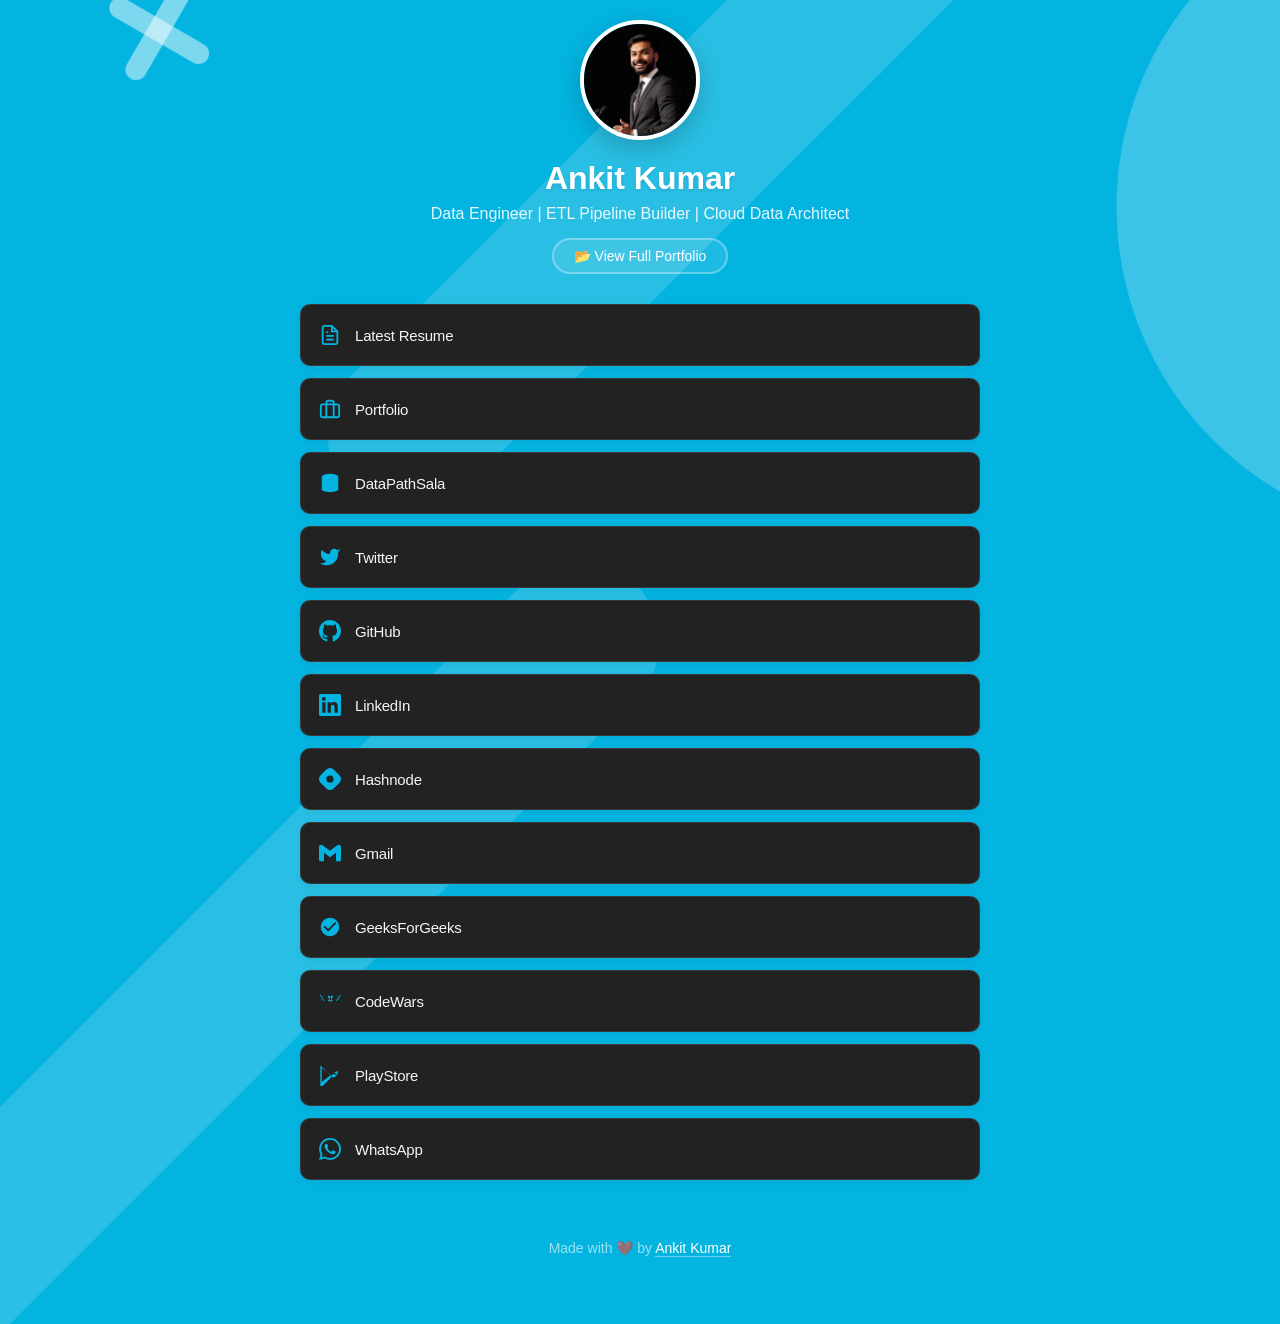
<file: links.html>
<!DOCTYPE html>
<html lang="en" class="no-js">
  <head>
    <meta charset="UTF-8" />
    <link rel="icon" href="img/favicon.ico" />
    
    <meta http-equiv="X-UA-Compatible" content="IE=edge" />
    <title>Ankit Kumar - Links | Connect With Me</title>
    <meta name="viewport" content="width=device-width, initial-scale=1, maximum-scale=1" />
    <meta name="description" content="Connect with Ankit Kumar - Full-Stack Developer. Find all my social media profiles, portfolio, resume, and contact links in one place." />
    <meta name="keywords" content="Ankit Kumar, ankitkj1999, Links, Social Media, Contact, Portfolio, Resume" />
    <meta name="author" content="Ankit Kumar" />
    
    <!-- Open Graph Meta Tags -->
    <meta property="og:title" content="Ankit Kumar - All Links" />
    <meta property="og:description" content="Connect with me on all platforms - Portfolio, Resume, Social Media & More" />
    <meta property="og:image" content="https://ankitkj1999.github.io/img/main.jpeg" />
    <meta property="og:url" content="https://ankitkj1999.github.io/links.html" />
    <meta property="og:type" content="website" />
    
    <!-- Twitter Card Meta Tags -->
    <meta name="twitter:card" content="summary_large_image" />
    <meta name="twitter:title" content="Ankit Kumar - All Links" />
    <meta name="twitter:description" content="Connect with me on all platforms" />
    <meta name="twitter:image" content="https://ankitkj1999.github.io/img/main.jpeg" />
    
    <link rel="shortcut icon" href="favicon.ico" />
    
    <style>
      * {
        margin: 0;
        padding: 0;
        box-sizing: border-box;
      }
      
      body {
        font-family: 'Poppins', -apple-system, BlinkMacSystemFont, 'Segoe UI', Roboto, 'Helvetica Neue', Arial, sans-serif;
        background-color: #04b4e0;
        min-height: 100vh;
        display: flex;
        justify-content: center;
        align-items: center;
        padding: 20px;
        position: relative;
        overflow-x: hidden;
        background-repeat: no-repeat;
        background-position: center;
        background-position: 50% 50%;
        background-size: cover;
      }
      
      /* Animated background effect */
      .lm-animated-bg {
        position: absolute;
        width: auto;
        height: auto;
        top: -28px;
        left: -28px;
        right: -28px;
        bottom: -28px;
        background-position: center center;
        background-size: cover;
        background-repeat: no-repeat;
        z-index: -1;
      }
      
      .start-page .mask {
        content: "";
        position: absolute;
        height: 100%;
        top: 0;
        right: 0;
        left: 0;
        bottom: 0;
        background: rgba(10, 10, 10, 0.45);
      }
      
      .container {
        max-width: 680px;
        width: 100%;
        position: relative;
        z-index: 1;
        animation: fadeInUp 0.8s ease-out;
      }
      
      @keyframes fadeInUp {
        from {
          opacity: 0;
          transform: translateY(30px);
        }
        to {
          opacity: 1;
          transform: translateY(0);
        }
      }
      
      .profile-section {
        text-align: center;
        margin-bottom: 30px;
        animation: fadeInUp 0.8s ease-out 0.2s both;
      }
      
      .profile-image {
        width: 120px;
        height: 120px;
        border-radius: 50%;
        border: 4px solid #fff;
        box-shadow: 0 8px 24px rgba(0, 0, 0, 0.2);
        margin: 0 auto 20px;
        display: block;
        object-fit: cover;
        transition: transform 0.3s ease;
      }
      
      .profile-image:hover {
        transform: scale(1.05);
      }
      
      .profile-name {
        font-size: 32px;
        font-weight: 700;
        color: #fff;
        margin-bottom: 8px;
        text-shadow: 0 2px 4px rgba(0, 0, 0, 0.1);
      }
      
      .profile-title {
        font-size: 16px;
        color: rgba(255, 255, 255, 0.9);
        font-weight: 400;
        margin-bottom: 15px;
      }
      
      .portfolio-link {
        display: inline-block;
        color: #fff;
        text-decoration: none;
        font-size: 14px;
        padding: 8px 20px;
        border: 2px solid rgba(255, 255, 255, 0.3);
        border-radius: 20px;
        transition: all 0.3s ease;
        background: rgba(255, 255, 255, 0.1);
        backdrop-filter: blur(10px);
      }
      
      .portfolio-link:hover {
        background: rgba(255, 255, 255, 0.2);
        border-color: rgba(255, 255, 255, 0.6);
        transform: translateY(-2px);
      }
      
      .links-grid {
        display: grid;
        gap: 12px;
      }
      
      .link-card {
        background: #222;
        border-radius: 10px;
        padding: 14px 18px;
        text-decoration: none;
        display: flex;
        align-items: center;
        gap: 14px;
        box-shadow: 0 2px 8px rgba(0, 0, 0, 0.06);
        transition: all 0.3s cubic-bezier(0.4, 0, 0.2, 1);
        position: relative;
        overflow: visible;
        border: 1px solid rgba(255, 255, 255, 0.1);
        animation: fadeInUp 0.6s ease-out both;
      }
      
      .link-card:hover {
        transform: translateY(-2px);
        box-shadow: 0 4px 16px rgba(0, 0, 0, 0.12);
        border-color: rgba(255, 255, 255, 0.2);
      }
      
      /* Subtle hover effect on link content */
      .link-card:hover .link-content {
        transform: translateX(-2px);
        transition: transform 0.2s ease;
      }
      
      /* Share button - hidden by default, visible on hover */
      .link-actions {
        opacity: 0;
        visibility: hidden;
        transition: all 0.3s ease;
        transform: translateX(10px);
      }
      
      .link-card:hover .link-actions {
        opacity: 1;
        visibility: visible;
        transform: translateX(0);
      }
      
      .link-card:active {
        transform: translateY(0px);
      }
      
      .link-icon {
        width: 22px;
        height: 22px;
        min-width: 22px;
        display: flex;
        align-items: center;
        justify-content: center;
        position: relative;
        z-index: 1;
        color: #04b4e0;
      }
      
      .link-icon svg {
        width: 100%;
        height: 100%;
      }
      
      .link-content {
        flex: 1;
        position: relative;
        z-index: 1;
      }
      
      .link-name {
        font-size: 15px;
        font-weight: 500;
        color: #f5f5f5;
        margin: 0;
        letter-spacing: -0.2px;
      }
      
      .link-actions {
        margin-left: auto;
        display: flex;
        gap: 8px;
        align-items: center;
        position: relative;
        z-index: 2;
      }
      
      .share-button {
        width: 32px;
        height: 32px;
        border-radius: 6px;
        display: flex;
        align-items: center;
        justify-content: center;
        cursor: pointer;
        transition: all 0.2s ease;
        background: transparent;
        border: none;
        color: #aaa;
        padding: 0;
        transform: scale(0.9);
      }
      
      .link-card:hover .share-button {
        transform: scale(1);
      }
      
      .share-button:hover {
        background: rgba(255, 255, 255, 0.1);
        color: #fff;
      }
      
      .share-button svg {
        width: 18px;
        height: 18px;
      }
      
      /* Share Modal */
      .share-modal {
        display: none;
        position: fixed;
        top: 0;
        left: 0;
        width: 100%;
        height: 100%;
        background: rgba(0, 0, 0, 0.5);
        z-index: 1000;
        align-items: center;
        justify-content: center;
        backdrop-filter: blur(4px);
      }
      
      .share-modal.active {
        display: flex;
      }
      
      .share-modal-content {
        background: #222;
        border-radius: 16px;
        padding: 24px;
        max-width: 400px;
        width: 90%;
        box-shadow: 0 20px 60px rgba(0, 0, 0, 0.3);
        animation: slideUp 0.3s ease-out;
      }
      
      @keyframes slideUp {
        from {
          opacity: 0;
          transform: translateY(20px);
        }
        to {
          opacity: 1;
          transform: translateY(0);
        }
      }
      
      .share-modal-header {
        display: flex;
        justify-content: space-between;
        align-items: center;
        margin-bottom: 20px;
      }
      
      .share-modal-title {
        font-size: 18px;
        font-weight: 600;
        color: #f5f5f5;
        margin: 0;
      }
      
      .share-modal-close {
        width: 32px;
        height: 32px;
        border-radius: 50%;
        display: flex;
        align-items: center;
        justify-content: center;
        cursor: pointer;
        background: transparent;
        border: none;
        color: #999;
        transition: all 0.2s ease;
      }
      
      .share-modal-close:hover {
        background: rgba(255, 255, 255, 0.1);
        color: #fff;
      }
      
      .share-options {
        display: grid;
        grid-template-columns: repeat(4, 1fr);
        gap: 16px;
        margin-bottom: 20px;
      }
      
      .share-option {
        display: flex;
        flex-direction: column;
        align-items: center;
        gap: 8px;
        cursor: pointer;
        padding: 12px;
        border-radius: 10px;
        transition: all 0.2s ease;
        text-decoration: none;
      }
      
      .share-option:hover {
        background: rgba(0, 0, 0, 0.04);
      }
      
      .share-option-icon {
        width: 48px;
        height: 48px;
        border-radius: 12px;
        display: flex;
        align-items: center;
        justify-content: center;
        font-size: 24px;
      }
      
      .share-option-label {
        font-size: 12px;
        color: #aaa;
        text-align: center;
      }
      
      .share-link-container {
        background: rgba(255, 255, 255, 0.05);
        border-radius: 10px;
        padding: 12px 16px;
        display: flex;
        align-items: center;
        gap: 12px;
      }
      
      .share-link-input {
        flex: 1;
        border: none;
        background: transparent;
        font-size: 14px;
        color: #f5f5f5;
        outline: none;
      }
      
      .copy-button {
        padding: 6px 16px;
        background: #04b4e0;
        color: #fff;
        border: none;
        border-radius: 6px;
        font-size: 14px;
        font-weight: 500;
        cursor: pointer;
        transition: all 0.2s ease;
      }
      
      .copy-button:hover {
        background: #03a2c8;
      }
      
      .copy-button.copied {
        background: #4CAF50;
      }
      
      .footer {
        text-align: center;
        margin-top: 40px;
        padding: 20px;
        color: rgba(255, 255, 255, 0.6);
        font-size: 14px;
        animation: fadeInUp 0.8s ease-out 0.4s both;
      }
      
      .footer a {
        color: #fff;
        text-decoration: none;
        border-bottom: 1px solid rgba(255, 255, 255, 0.4);
        transition: border-color 0.3s ease;
      }
      
      .footer a:hover {
        border-bottom-color: #fff;
      }
      
      /* Stagger animation for cards */
      .link-card:nth-child(1) { animation-delay: 0.1s; }
      .link-card:nth-child(2) { animation-delay: 0.15s; }
      .link-card:nth-child(3) { animation-delay: 0.2s; }
      .link-card:nth-child(4) { animation-delay: 0.25s; }
      .link-card:nth-child(5) { animation-delay: 0.3s; }
      .link-card:nth-child(6) { animation-delay: 0.35s; }
      .link-card:nth-child(7) { animation-delay: 0.4s; }
      .link-card:nth-child(8) { animation-delay: 0.45s; }
      .link-card:nth-child(9) { animation-delay: 0.5s; }
      .link-card:nth-child(10) { animation-delay: 0.55s; }
      .link-card:nth-child(11) { animation-delay: 0.6s; }
      .link-card:nth-child(12) { animation-delay: 0.65s; }
      .link-card:nth-child(13) { animation-delay: 0.7s; }
      
      @media (max-width: 600px) {
        .profile-name {
          font-size: 28px;
        }
        
        .profile-title {
          font-size: 14px;
        }
        
        .link-card {
          padding: 12px 16px;
        }
        
        .link-icon {
          width: 20px;
          height: 20px;
          min-width: 20px;
        }
        
        .link-name {
          font-size: 14px;
        }
        
        .share-options {
          grid-template-columns: repeat(3, 1fr);
        }
      }
    </style>
  </head>
  
  <body>
    <!--- Animated Background --->
    <div
      class="lm-animated-bg"
      style="background-image: url(img/main_bg.png)"
    ></div>
    <!-- /Animated Background -->
    
    <div class="container">
      <!-- Mask for background -->
      <div class="mask"></div>
      <!-- Profile Section -->
      <div class="profile-section">
        <img src="img/main.jpeg" alt="Ankit Kumar" class="profile-image" />
        <h1 class="profile-name" id="profileName">Ankit Kumar</h1>
        <p class="profile-title" id="profileTitle">Software Engineer | Full-Stack Developer</p>
        <a href="index.html" class="portfolio-link">📂 View Full Portfolio</a>
      </div>
      
      <!-- Links Grid -->
      <div class="links-grid" id="linksContainer">
        <!-- Links will be dynamically loaded here -->
      </div>
      
      <!-- Footer -->
      <div class="footer">
        Made with ❤️ by <a href="index.html">Ankit Kumar</a>
      </div>
    </div>
    
    <!-- Share Modal -->
    <div class="share-modal" id="shareModal">
      <div class="share-modal-content">
        <div class="share-modal-header">
          <h3 class="share-modal-title">Share Link</h3>
          <button class="share-modal-close" onclick="closeShareModal()">
            <svg viewBox="0 0 24 24" fill="none" stroke="currentColor" stroke-width="2">
              <line x1="18" y1="6" x2="6" y2="18"></line>
              <line x1="6" y1="6" x2="18" y2="18"></line>
            </svg>
          </button>
        </div>
        
        <div class="share-options">
          <a class="share-option" id="shareTwitter" target="_blank">
            <div class="share-option-icon" style="background: #1DA1F2; color: white;">
              <svg viewBox="0 0 24 24" width="24" height="24" fill="currentColor">
                <path d="M23 3a10.9 10.9 0 01-3.14 1.53 4.48 4.48 0 00-7.86 3v1A10.66 10.66 0 013 4s-4 9 5 13a11.64 11.64 0 01-7 2c9 5 20 0 20-11.5a4.5 4.5 0 00-.08-.83A7.72 7.72 0 0023 3z"></path>
              </svg>
            </div>
            <span class="share-option-label">Twitter</span>
          </a>
          
          <a class="share-option" id="shareWhatsApp" target="_blank">
            <div class="share-option-icon" style="background: #25D366; color: white;">
              <svg viewBox="0 0 24 24" width="24" height="24" fill="currentColor">
                <path d="M17.472 14.382c-.297-.149-1.758-.867-2.03-.967-.273-.099-.471-.148-.67.15-.197.297-.767.966-.94 1.164-.173.199-.347.223-.644.075-.297-.15-1.255-.463-2.39-1.475-.883-.788-1.48-1.761-1.653-2.059-.173-.297-.018-.458.13-.606.134-.133.298-.347.446-.52.149-.174.198-.298.298-.497.099-.198.05-.371-.025-.52-.075-.149-.669-1.612-.916-2.207-.242-.579-.487-.5-.669-.51-.173-.008-.371-.01-.57-.01-.198 0-.52.074-.792.372-.272.297-1.04 1.016-1.04 2.479 0 1.462 1.065 2.875 1.213 3.074.149.198 2.096 3.2 5.077 4.487.709.306 1.262.489 1.694.625.712.227 1.36.195 1.871.118.571-.085 1.758-.719 2.006-1.413.248-.694.248-1.289.173-1.413-.074-.124-.272-.198-.57-.347m-5.421 7.403h-.004a9.87 9.87 0 01-5.031-1.378l-.361-.214-3.741.982.998-3.648-.235-.374a9.86 9.86 0 01-1.51-5.26c.001-5.45 4.436-9.884 9.888-9.884 2.64 0 5.122 1.03 6.988 2.898a9.825 9.825 0 012.893 6.994c-.003 5.45-4.437 9.884-9.885 9.884m8.413-18.297A11.815 11.815 0 0012.05 0C5.495 0 .16 5.335.157 11.892c0 2.096.547 4.142 1.588 5.945L.057 24l6.305-1.654a11.882 11.882 0 005.683 1.448h.005c6.554 0 11.89-5.335 11.893-11.893a11.821 11.821 0 00-3.48-8.413Z"></path>
              </svg>
            </div>
            <span class="share-option-label">WhatsApp</span>
          </a>
          
          <a class="share-option" id="shareLinkedIn" target="_blank">
            <div class="share-option-icon" style="background: #0077B5; color: white;">
              <svg viewBox="0 0 24 24" width="24" height="24" fill="currentColor">
                <path d="M20.447 20.452h-3.554v-5.569c0-1.328-.027-3.037-1.852-3.037-1.853 0-2.136 1.445-2.136 2.939v5.667H9.351V9h3.414v1.561h.046c.477-.9 1.637-1.85 3.37-1.85 3.601 0 4.267 2.37 4.267 5.455v6.286zM5.337 7.433c-1.144 0-2.063-.926-2.063-2.065 0-1.138.92-2.063 2.063-2.063 1.14 0 2.064.925 2.064 2.063 0 1.139-.925 2.065-2.064 2.065zm1.782 13.019H3.555V9h3.564v11.452zM22.225 0H1.771C.792 0 0 .774 0 1.729v20.542C0 23.227.792 24 1.771 24h20.451C23.2 24 24 23.227 24 22.271V1.729C24 .774 23.2 0 22.222 0h.003z"></path>
              </svg>
            </div>
            <span class="share-option-label">LinkedIn</span>
          </a>
          
          <div class="share-option" onclick="copyToClipboard()">
            <div class="share-option-icon" style="background: #667eea; color: white;">
              <svg viewBox="0 0 24 24" width="24" height="24" fill="none" stroke="currentColor" stroke-width="2">
                <rect x="9" y="9" width="13" height="13" rx="2" ry="2"></rect>
                <path d="M5 15H4a2 2 0 0 1-2-2V4a2 2 0 0 1 2-2h9a2 2 0 0 1 2 2v1"></path>
              </svg>
            </div>
            <span class="share-option-label">Copy</span>
          </div>
        </div>
        
        <div class="share-link-container">
          <input type="text" class="share-link-input" id="shareLinkInput" readonly />
          <button class="copy-button" onclick="copyToClipboard()">Copy</button>
        </div>
      </div>
    </div>
    
    <script>
      // Icon mapping for different platforms
      const iconMap = {
        'Latest Resume': '<svg viewBox="0 0 24 24" fill="none" stroke="currentColor" stroke-width="2"><path d="M14 2H6a2 2 0 0 0-2 2v16a2 2 0 0 0 2 2h12a2 2 0 0 0 2-2V8z"></path><polyline points="14 2 14 8 20 8"></polyline><line x1="16" y1="13" x2="8" y2="13"></line><line x1="16" y1="17" x2="8" y2="17"></line><polyline points="10 9 9 9 8 9"></polyline></svg>',
        'Portfolio': '<svg viewBox="0 0 24 24" fill="none" stroke="currentColor" stroke-width="2"><rect x="2" y="7" width="20" height="14" rx="2" ry="2"></rect><path d="M16 21V5a2 2 0 0 0-2-2h-4a2 2 0 0 0-2 2v16"></path></svg>',
        'Twitter': '<svg viewBox="0 0 24 24" fill="currentColor"><path d="M23 3a10.9 10.9 0 01-3.14 1.53 4.48 4.48 0 00-7.86 3v1A10.66 10.66 0 013 4s-4 9 5 13a11.64 11.64 0 01-7 2c9 5 20 0 20-11.5a4.5 4.5 0 00-.08-.83A7.72 7.72 0 0023 3z"></path></svg>',
        'GitHub': '<svg viewBox="0 0 24 24" fill="currentColor"><path d="M12 0c-6.626 0-12 5.373-12 12 0 5.302 3.438 9.8 8.207 11.387.599.111.793-.261.793-.577v-2.234c-3.338.726-4.033-1.416-4.033-1.416-.546-1.387-1.333-1.756-1.333-1.756-1.089-.745.083-.729.083-.729 1.205.084 1.839 1.237 1.839 1.237 1.07 1.834 2.807 1.304 3.492.997.107-.775.418-1.305.762-1.604-2.665-.305-5.467-1.334-5.467-5.931 0-1.311.469-2.381 1.236-3.221-.124-.303-.535-1.524.117-3.176 0 0 1.008-.322 3.301 1.23.957-.266 1.983-.399 3.003-.404 1.02.005 2.047.138 3.006.404 2.291-1.552 3.297-1.23 3.297-1.23.653 1.653.242 2.874.118 3.176.77.84 1.235 1.911 1.235 3.221 0 4.609-2.807 5.624-5.479 5.921.43.372.823 1.102.823 2.222v3.293c0 .319.192.694.801.576 4.765-1.589 8.199-6.086 8.199-11.386 0-6.627-5.373-12-12-12z"/></svg>',
        'LinkedIn': '<svg viewBox="0 0 24 24" fill="currentColor"><path d="M20.447 20.452h-3.554v-5.569c0-1.328-.027-3.037-1.852-3.037-1.853 0-2.136 1.445-2.136 2.939v5.667H9.351V9h3.414v1.561h.046c.477-.9 1.637-1.85 3.37-1.85 3.601 0 4.267 2.37 4.267 5.455v6.286zM5.337 7.433c-1.144 0-2.063-.926-2.063-2.065 0-1.138.92-2.063 2.063-2.063 1.14 0 2.064.925 2.064 2.063 0 1.139-.925 2.065-2.064 2.065zm1.782 13.019H3.555V9h3.564v11.452zM22.225 0H1.771C.792 0 0 .774 0 1.729v20.542C0 23.227.792 24 1.771 24h20.451C23.2 24 24 23.227 24 22.271V1.729C24 .774 23.2 0 22.222 0h.003z"/></svg>',
        'Instagram': '<svg viewBox="0 0 24 24" fill="currentColor"><path d="M12 2.163c3.204 0 3.584.012 4.85.07 3.252.148 4.771 1.691 4.919 4.919.058 1.265.069 1.645.069 4.849 0 3.205-.012 3.584-.069 4.849-.149 3.225-1.664 4.771-4.919 4.919-1.266.058-1.644.07-4.85.07-3.204 0-3.584-.012-4.849-.07-3.26-.149-4.771-1.699-4.919-4.92-.058-1.265-.07-1.644-.07-4.849 0-3.204.013-3.583.07-4.849.149-3.227 1.664-4.771 4.919-4.919 1.266-.057 1.645-.069 4.849-.069zm0-2.163c-3.259 0-3.667.014-4.947.072-4.358.2-6.78 2.618-6.98 6.98-.059 1.281-.073 1.689-.073 4.948 0 3.259.014 3.668.072 4.948.2 4.358 2.618 6.78 6.98 6.98 1.281.058 1.689.072 4.948.072 3.259 0 3.668-.014 4.948-.072 4.354-.2 6.782-2.618 6.979-6.98.059-1.28.073-1.689.073-4.948 0-3.259-.014-3.667-.072-4.947-.196-4.354-2.617-6.78-6.979-6.98-1.281-.059-1.69-.073-4.949-.073zm0 5.838c-3.403 0-6.162 2.759-6.162 6.162s2.759 6.163 6.162 6.163 6.162-2.759 6.162-6.163c0-3.403-2.759-6.162-6.162-6.162zm0 10.162c-2.209 0-4-1.79-4-4 0-2.209 1.791-4 4-4s4 1.791 4 4c0 2.21-1.791 4-4 4zm6.406-11.845c-.796 0-1.441.645-1.441 1.44s.645 1.44 1.441 1.44c.795 0 1.439-.645 1.439-1.44s-.644-1.44-1.439-1.44z"/></svg>',
        'YouTube': '<svg viewBox="0 0 24 24" fill="currentColor"><path d="M23.498 6.186a3.016 3.016 0 0 0-2.122-2.136C19.505 3.545 12 3.545 12 3.545s-7.505 0-9.377.505A3.017 3.017 0 0 0 .502 6.186C0 8.07 0 12 0 12s0 3.93.502 5.814a3.016 3.016 0 0 0 2.122 2.136c1.871.505 9.376.505 9.376.505s7.505 0 9.377-.505a3.015 3.015 0 0 0 2.122-2.136C24 15.93 24 12 24 12s0-3.93-.502-5.814zM9.545 15.568V8.432L15.818 12l-6.273 3.568z"/></svg>',
        'Hashnode': '<svg viewBox="0 0 24 24" fill="currentColor"><path d="M22.351 8.019l-6.37-6.37a5.63 5.63 0 0 0-7.962 0l-6.37 6.37a5.63 5.63 0 0 0 0 7.962l6.37 6.37a5.63 5.63 0 0 0 7.962 0l6.37-6.37a5.63 5.63 0 0 0 0-7.962zM12 15.953a3.953 3.953 0 1 1 0-7.906 3.953 3.953 0 0 1 0 7.906z"/></svg>',
        'Gmail': '<svg viewBox="0 0 24 24" fill="currentColor"><path d="M24 5.457v13.909c0 .904-.732 1.636-1.636 1.636h-3.819V11.73L12 16.64l-6.545-4.91v9.273H1.636A1.636 1.636 0 0 1 0 19.366V5.457c0-2.023 2.309-3.178 3.927-1.964L5.455 4.64 12 9.548l6.545-4.91 1.528-1.145C21.69 2.28 24 3.434 24 5.457z"/></svg>',
        'GeeksForGeeks': '<svg viewBox="0 0 24 24" fill="currentColor"><path d="M12 2C6.48 2 2 6.48 2 12s4.48 10 10 10 10-4.48 10-10S17.52 2 12 2zm-2 15l-5-5 1.41-1.41L10 14.17l7.59-7.59L19 8l-9 9z"/></svg>',
        'CodeWars': '<svg viewBox="0 0 24 24" fill="currentColor"><path d="M.76 12.2l2.5-3.5-2.4-3 .7-.4L4 8.1l-2.3 3.3zm4.8 0l-2.5-3.5 2.4-3 .7-.4L3.6 8.1l2.3 3.3zm5.4-6.2c-.3 0-.6.1-.8.3L9.3 7.1l4.1 5.8 1.6-1.2zM24 12.2l-2.5-3.5 2.4-3-.7-.4L20.8 8.1l2.3 3.3zm-4.8 0l2.5-3.5-2.4-3-.7-.4 2.4 2.8-2.3 3.3zm-5.4-6.2c.3 0 .6.1.8.3l.9.8-4.1 5.8-1.6-1.2z"/></svg>',
        'PlayStore': '<svg viewBox="0 0 24 24" fill="currentColor"><path d="M1.5 1.5l12.5 12.5-12.5 12.5v-25zm1.5 2.8v15.4l9.8-7.7-9.8-7.7zm10.3 8.5l2.3 2.3 4-2.3-4-2.3-2.3 2.3zm3.2-3.2l4 2.3v-4.6l-4 2.3z"/></svg>',
        'WhatsApp': '<svg viewBox="0 0 24 24" fill="currentColor"><path d="M17.472 14.382c-.297-.149-1.758-.867-2.03-.967-.273-.099-.471-.148-.67.15-.197.297-.767.966-.94 1.164-.173.199-.347.223-.644.075-.297-.15-1.255-.463-2.39-1.475-.883-.788-1.48-1.761-1.653-2.059-.173-.297-.018-.458.13-.606.134-.133.298-.347.446-.52.149-.174.198-.298.298-.497.099-.198.05-.371-.025-.52-.075-.149-.669-1.612-.916-2.207-.242-.579-.487-.5-.669-.51-.173-.008-.371-.01-.57-.01-.198 0-.52.074-.792.372-.272.297-1.04 1.016-1.04 2.479 0 1.462 1.065 2.875 1.213 3.074.149.198 2.096 3.2 5.077 4.487.709.306 1.262.489 1.694.625.712.227 1.36.195 1.871.118.571-.085 1.758-.719 2.006-1.413.248-.694.248-1.289.173-1.413-.074-.124-.272-.198-.57-.347m-5.421 7.403h-.004a9.87 9.87 0 01-5.031-1.378l-.361-.214-3.741.982.998-3.648-.235-.374a9.86 9.86 0 01-1.51-5.26c.001-5.45 4.436-9.884 9.888-9.884 2.64 0 5.122 1.03 6.988 2.898a9.825 9.825 0 012.893 6.994c-.003 5.45-4.437 9.884-9.885 9.884m8.413-18.297A11.815 11.815 0 0012.05 0C5.495 0 .16 5.335.157 11.892c0 2.096.547 4.142 1.588 5.945L.057 24l6.305-1.654a11.882 11.882 0 005.683 1.448h.005c6.554 0 11.89-5.335 11.893-11.893a11.821 11.821 0 00-3.48-8.413Z"/></svg>',
        'DataPathSala': '<svg viewBox="0 0 24 24" fill="currentColor"><ellipse cx="12" cy="5" rx="9" ry="3"/><path d="M3 5V19A9 3 0 0 0 21 19V5"/><path d="M3 12A9 3 0 0 0 21 12"/></svg>',
      };

      let currentShareUrl = '';

      // Fetch data from data.json
      fetch('data.json')
        .then(response => response.json())
        .then(data => {
          // Update profile info
          if (data.personalInfo) {
            document.getElementById('profileName').textContent = data.personalInfo.name;
            document.getElementById('profileTitle').textContent = data.personalInfo.titles.join(' | ');
          }
          
          // Render links
          if (data.links) {
            const linksContainer = document.getElementById('linksContainer');
            
            data.links.forEach(link => {
              const linkCard = document.createElement('a');
              linkCard.className = 'link-card';
              linkCard.href = link.url;
              linkCard.target = '_blank';
              linkCard.rel = 'noopener noreferrer';
              
              // Get the appropriate icon for the platform
              const iconSvg = iconMap[link.name] || '<svg viewBox="0 0 24 24" fill="none" stroke="currentColor" stroke-width="2"><circle cx="12" cy="12" r="10"></circle><line x1="12" y1="16" x2="12" y2="12"></line><line x1="12" y1="8" x2="12.01" y2="8"></line></svg>';
              
              linkCard.innerHTML = `
                <div class="link-icon">${iconSvg}</div>
                <div class="link-content">
                  <h3 class="link-name">${link.name}</h3>
                </div>
                <div class="link-actions">
                  <button class="share-button" onclick="event.preventDefault(); event.stopPropagation(); openShareModal('${link.name}', '${link.url}');" aria-label="Share ${link.name} link">
                    <svg viewBox="0 0 24 24" fill="none" stroke="currentColor" stroke-width="2" aria-hidden="true">
                      <circle cx="18" cy="5" r="3"></circle>
                      <circle cx="6" cy="12" r="3"></circle>
                      <circle cx="18" cy="19" r="3"></circle>
                      <line x1="8.59" y1="13.51" x2="15.42" y2="17.49"></line>
                      <line x1="15.41" y1="6.51" x2="8.59" y2="10.49"></line>
                    </svg>
                  </button>
                </div>
              `;
              
              linksContainer.appendChild(linkCard);
            });
          }
        })
        .catch(error => {
          console.error('Error loading data:', error);
          // Fallback to showing a message
          document.getElementById('linksContainer').innerHTML = '<p style="color: white; text-align: center;">Unable to load links. Please try again later.</p>';
        });

      // Share modal functions
      function openShareModal(name, url) {
        currentShareUrl = url;
        document.getElementById('shareModal').classList.add('active');
        document.getElementById('shareLinkInput').value = url;
        
        // Update share links
        const text = `Check out ${name} by Ankit Kumar`;
        document.getElementById('shareTwitter').href = `https://twitter.com/intent/tweet?text=${encodeURIComponent(text)}&url=${encodeURIComponent(url)}`;
        document.getElementById('shareWhatsApp').href = `https://wa.me/?text=${encodeURIComponent(text + ' ' + url)}`;
        document.getElementById('shareLinkedIn').href = `https://www.linkedin.com/sharing/share-offsite/?url=${encodeURIComponent(url)}`;
      }

      function closeShareModal() {
        document.getElementById('shareModal').classList.remove('active');
      }

      function copyToClipboard() {
        const input = document.getElementById('shareLinkInput');
        input.select();
        input.setSelectionRange(0, 99999);
        
        navigator.clipboard.writeText(currentShareUrl).then(() => {
          const button = document.querySelector('.copy-button');
          const originalText = button.textContent;
          button.textContent = 'Copied!';
          button.classList.add('copied');
          
          setTimeout(() => {
            button.textContent = originalText;
            button.classList.remove('copied');
          }, 2000);
        });
      }

      // Close modal when clicking outside
      document.getElementById('shareModal').addEventListener('click', function(e) {
        if (e.target === this) {
          closeShareModal();
        }
      });
    </script>
  </body>
</html>
</file>
